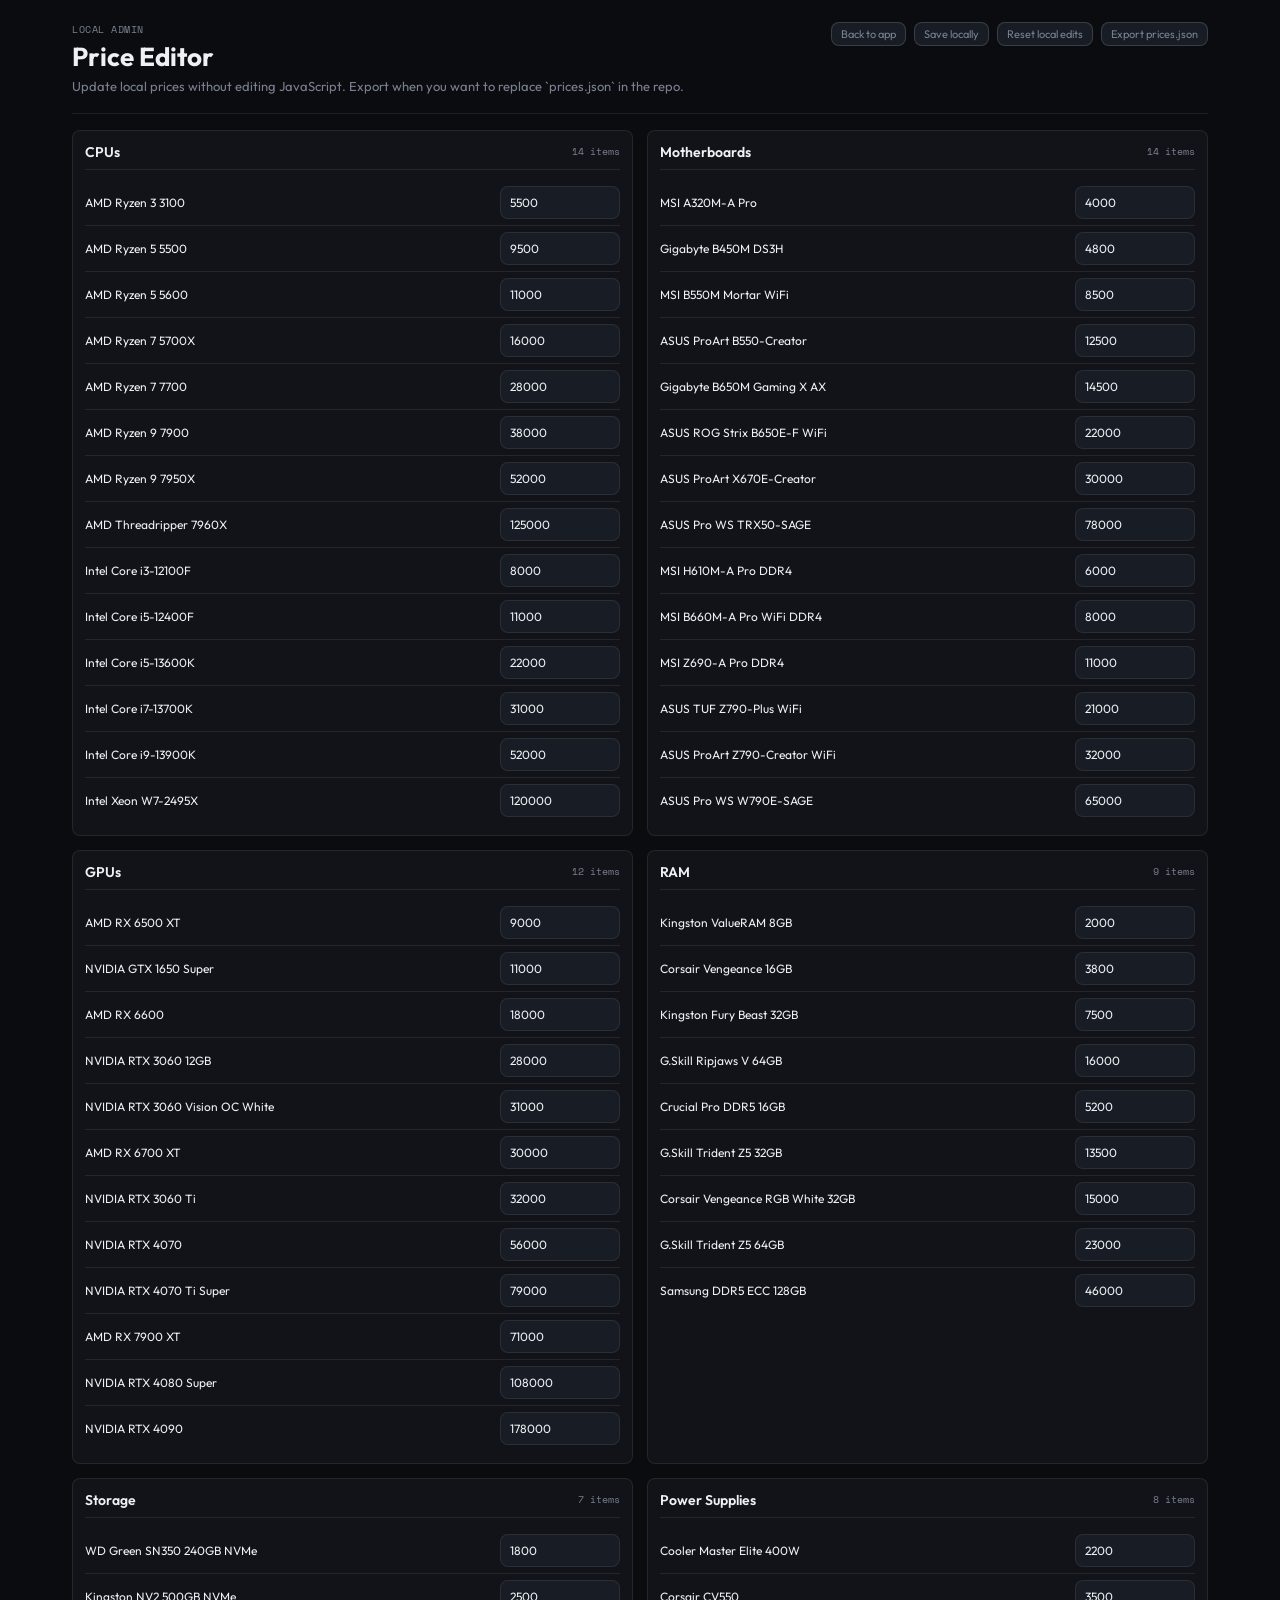
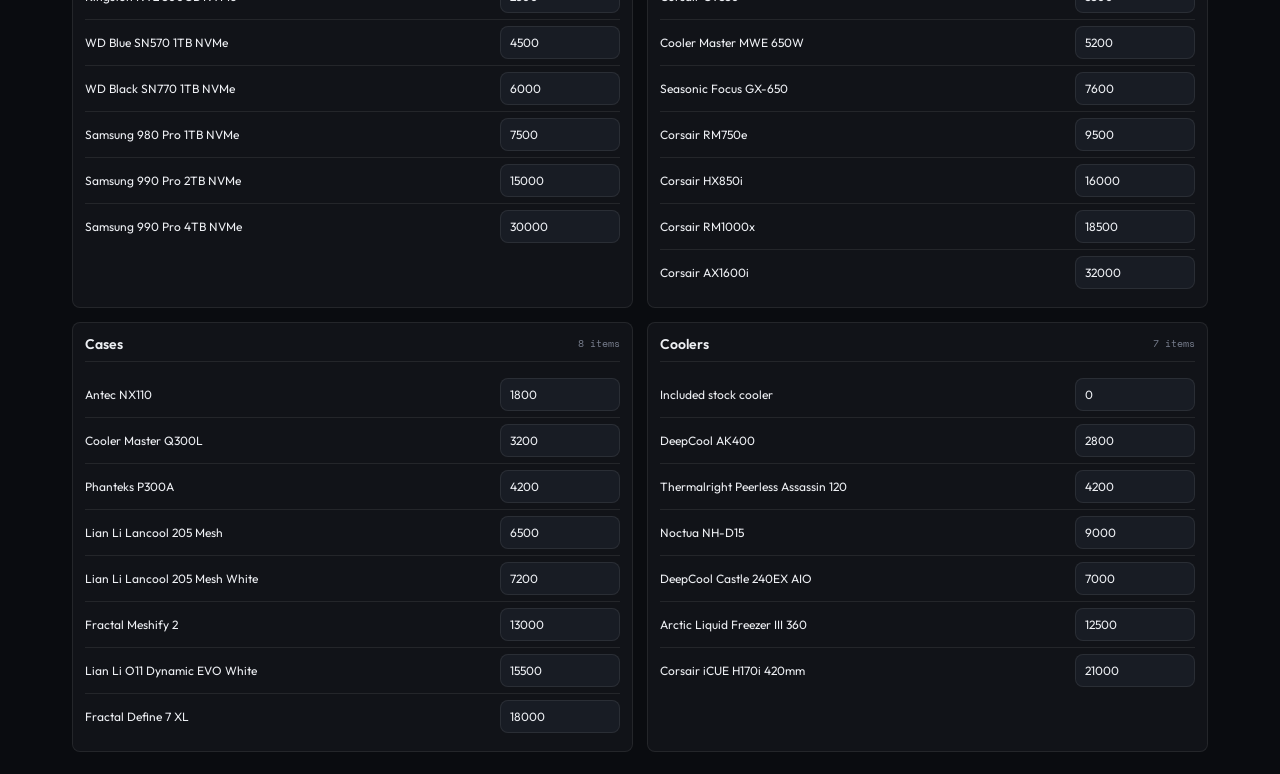
<file: admin.html>
<!doctype html>
<html lang="en">
<head>
  <meta charset="utf-8">
  <meta name="viewport" content="width=device-width, initial-scale=1">
  <title>Smart PC Builder Price Editor</title>
  <link rel="preconnect" href="https://fonts.googleapis.com">
  <link rel="preconnect" href="https://fonts.gstatic.com" crossorigin>
  <link href="https://fonts.googleapis.com/css2?family=Space+Mono:wght@400;700&family=Outfit:wght@300;400;500;600&display=swap" rel="stylesheet">
  <link rel="stylesheet" href="styles.css">
</head>
<body>
  <main class="admin-shell">
    <header class="admin-head">
      <div>
        <div class="eyebrow">LOCAL ADMIN</div>
        <h1>Price Editor</h1>
        <p>Update local prices without editing JavaScript. Export when you want to replace `prices.json` in the repo.</p>
      </div>
      <div class="admin-actions">
        <a class="tool-btn" href="index.html">Back to app</a>
        <button class="tool-btn" id="savePrices">Save locally</button>
        <button class="tool-btn" id="resetPrices">Reset local edits</button>
        <button class="tool-btn" id="exportPrices">Export prices.json</button>
      </div>
    </header>
    <section id="priceEditor" class="price-editor"></section>
  </main>

  <script src="data.js"></script>
  <script src="admin.js"></script>
</body>
</html>
</file>
<file: styles.css>
*{box-sizing:border-box;margin:0;padding:0}
:root{
  --bg:#0a0c10;--surf:#111318;--surf2:#181c24;--surf3:#1e2330;
  --bord:rgba(255,255,255,0.08);--bord2:rgba(255,255,255,0.15);
  --acc:#00e5a0;--blue:#4a9eff;--orange:#ff6b35;--purple:#a78bfa;
  --text:#eef0f4;--muted:#7a8090;--muted2:#555b6a;
  --amd:#ed3c26;--intel:#0071c5;--danger:#ff4b4b;--warn:#ffb020;--ok:#00e5a0;
}
body{background:var(--bg);font-family:'Outfit',sans-serif;color:var(--text)}
button,input,textarea{font:inherit}
button{border:0}
.app{min-height:100vh}
.hdr{background:var(--surf);border-bottom:1px solid var(--bord);padding:12px 20px;display:flex;align-items:center;justify-content:space-between;gap:16px;position:sticky;top:0;z-index:5}
.logo{display:flex;align-items:center;gap:10px;min-width:0}
.logo-box{width:30px;height:30px;background:var(--acc);border-radius:6px;display:flex;align-items:center;justify-content:center;font-family:'Space Mono',monospace;font-size:11px;font-weight:700;color:#000;flex:0 0 auto}
.logo-name{font-size:16px;font-weight:600;letter-spacing:0}
.logo-name span{color:var(--acc)}
.data-note{font-size:10px;color:var(--muted);margin-top:1px}
.hdr-right{display:flex;align-items:center;gap:10px;flex-wrap:wrap;justify-content:flex-end}
.badge{font-size:10px;font-family:'Space Mono',monospace;padding:3px 9px;border-radius:20px;border:1px solid;white-space:nowrap}
.badge-green{background:rgba(0,229,160,0.1);color:var(--acc);border-color:rgba(0,229,160,0.25)}
.badge-blue{background:rgba(74,158,255,0.1);color:var(--blue);border-color:rgba(74,158,255,0.25)}
.body{display:grid;grid-template-columns:320px minmax(0,1fr);min-height:calc(100vh - 56px)}
.lp{background:var(--surf);border-right:1px solid var(--bord);padding:16px;display:flex;flex-direction:column;gap:14px;overflow-y:auto}
.rp{background:var(--bg);padding:20px;overflow:auto}
.sec-lbl{font-size:10px;font-family:'Space Mono',monospace;color:var(--muted);letter-spacing:1.5px;text-transform:uppercase;margin-bottom:7px}
.nl-wrap{background:var(--surf2);border:1px solid var(--bord2);border-radius:10px;padding:11px}
textarea.nl{width:100%;background:transparent;border:none;outline:none;color:var(--text);font-size:13px;resize:vertical;min-height:74px;line-height:1.5}
textarea.nl::placeholder{color:var(--muted)}
.chips{display:flex;flex-wrap:wrap;gap:5px;margin-top:8px}
.chip,.tool-btn{font-size:11px;padding:4px 9px;border-radius:20px;cursor:pointer;border:1px solid var(--bord2);color:var(--muted);background:transparent;transition:all .15s}
.chip:hover,.tool-btn:hover{border-color:var(--acc);color:var(--acc);background:rgba(0,229,160,.07)}
.ai-detect{font-size:11px;color:var(--muted);line-height:1.45;margin-top:7px;padding:8px 10px;border:1px dashed var(--bord2);border-radius:8px}
.ai-detect strong{color:var(--acc);font-weight:500}
.budget-disp{display:flex;justify-content:space-between;align-items:baseline;margin-bottom:7px}
.bnum{font-size:20px;font-weight:600;font-family:'Space Mono',monospace;color:var(--acc)}
.tiny-muted{font-size:11px;color:var(--muted)}
input[type=range].bslide{-webkit-appearance:none;width:100%;height:4px;background:var(--bord2);border-radius:4px;outline:none;border:none}
input[type=range].bslide::-webkit-slider-thumb{-webkit-appearance:none;width:16px;height:16px;background:var(--acc);border-radius:50%;cursor:pointer;border:2px solid var(--surf)}
.range-labels{display:flex;justify-content:space-between;margin-top:3px;font-size:10px;color:var(--muted2)}
.purpose-g{display:grid;grid-template-columns:1fr 1fr;gap:7px}
.pc{padding:9px 10px;background:var(--surf2);border:1px solid var(--bord);border-radius:8px;cursor:pointer;transition:all .15s;text-align:left;width:100%;color:var(--text);display:flex;flex-direction:column;gap:2px;min-height:72px}
.pc:hover{border-color:var(--bord2)}
.pc.on{border-color:var(--acc);background:rgba(0,229,160,.07)}
.pc .pi{font-size:16px;display:block;margin-bottom:1px}
.pc .pn{font-size:12px;font-weight:500}
.pc .ps{font-size:10px;color:var(--muted)}
.brand-toggle{display:grid;grid-template-columns:1fr 1fr;gap:7px}
.brand-btn{padding:9px;border-radius:8px;border:1px solid var(--bord);background:var(--surf2);cursor:pointer;font-size:13px;font-weight:500;transition:all .15s;text-align:center;color:var(--muted)}
.brand-btn.amd-on{border-color:var(--amd);color:var(--amd);background:rgba(237,60,38,.08)}
.brand-btn.intel-on{border-color:var(--intel);color:var(--blue);background:rgba(0,113,197,.08)}
.brand-note{font-size:10px;color:var(--muted);margin-top:5px;text-align:center}
.filter-grid{display:grid;grid-template-columns:1fr 1fr;gap:7px}
.control-stack{display:grid;gap:8px}
.filter-field{font-size:10px;color:var(--muted);display:grid;gap:4px;text-transform:uppercase;letter-spacing:.5px;font-family:'Space Mono',monospace}
.filter-field select,.price-input{width:100%;background:var(--surf2);border:1px solid var(--bord);border-radius:8px;color:var(--text);padding:8px 9px;font-family:'Outfit',sans-serif;font-size:12px;text-transform:none;letter-spacing:0;outline:none}
.filter-field select:focus,.price-input:focus{border-color:var(--acc)}
.filter-check{font-size:12px;color:var(--muted);display:flex;align-items:center;gap:7px;background:var(--surf2);border:1px solid var(--bord);border-radius:8px;padding:8px 9px}
.filter-check input{accent-color:var(--acc)}
.gen-btn{width:100%;padding:12px;background:var(--acc);color:#000;font-size:14px;font-weight:600;border-radius:10px;cursor:pointer;transition:all .15s}
.gen-btn:hover{background:#00ffc0;transform:translateY(-1px)}
.gen-btn:active{transform:scale(.98)}
.gen-btn.busy{background:rgba(0,229,160,.25);color:var(--acc);cursor:wait}
.save-btn{width:100%;padding:10px;background:transparent;color:var(--muted);font-size:13px;font-weight:500;border:1px solid var(--bord2);border-radius:10px;cursor:pointer;transition:all .15s}
.save-btn:hover{border-color:var(--blue);color:var(--blue);background:rgba(74,158,255,.07)}
.share-tools{display:grid;grid-template-columns:1fr 1fr;gap:7px}
.tool-btn{border-radius:8px;background:var(--surf2);white-space:nowrap}
.empty{height:100%;display:flex;flex-direction:column;align-items:center;justify-content:center;gap:10px;opacity:.35;min-height:400px}
.empty-ic{font-size:40px}
.empty-tx{font-size:13px;color:var(--muted);text-align:center}
.bld-hdr{display:flex;justify-content:space-between;align-items:flex-start;margin-bottom:14px;gap:16px}
.eyebrow{font-size:10px;color:var(--muted);margin-bottom:3px;font-family:'Space Mono',monospace;letter-spacing:.5px}
.bld-title{font-size:18px;font-weight:600}
.bld-sub{font-size:11px;color:var(--muted);margin-top:2px;line-height:1.5}
.bld-total{font-family:'Space Mono',monospace;font-size:20px;color:var(--acc);text-align:right}
.bld-total-lbl{font-size:10px;color:var(--muted);text-align:right;margin-bottom:2px}
.budget-note{font-size:10px;text-align:right;margin-top:2px}
.budget-good{color:var(--acc)}
.budget-bad{color:var(--orange)}
.compat-list{display:grid;gap:7px;margin-bottom:14px}
.compat-bar{display:flex;align-items:flex-start;gap:8px;padding:9px 13px;border-radius:8px;font-size:12px;line-height:1.4}
.compat-ok{background:rgba(0,229,160,.08);border:1px solid rgba(0,229,160,.2)}
.compat-warn{background:rgba(255,176,32,.08);border:1px solid rgba(255,176,32,.2)}
.compat-danger{background:rgba(255,75,75,.08);border:1px solid rgba(255,75,75,.22)}
.dot{width:7px;height:7px;border-radius:50%;flex-shrink:0;margin-top:5px}
.dot-ok{background:var(--ok)}
.dot-warn{background:var(--warn)}
.dot-danger{background:var(--danger)}
.tab-bar{display:flex;gap:2px;border-bottom:1px solid var(--bord);margin-bottom:14px;overflow-x:auto}
.tb{padding:7px 14px;font-size:12px;cursor:pointer;background:transparent;color:var(--muted);border-bottom:2px solid transparent;margin-bottom:-1px;transition:all .15s;white-space:nowrap}
.tb.on{color:var(--acc);border-bottom-color:var(--acc)}
.tb:hover:not(.on){color:var(--text)}
.tc{display:none}
.tc.on{display:block}
.comp-row{display:grid;grid-template-columns:58px 92px minmax(0,1fr) auto 86px;align-items:center;gap:10px;background:var(--surf);border:1px solid var(--bord);border-radius:8px;padding:10px 12px;margin-bottom:7px;transition:all .15s}
.comp-row:hover{border-color:var(--bord2)}
.part-thumb{width:58px;height:48px;border-radius:8px;background:var(--surf3);border:1px solid var(--bord);overflow:hidden;display:flex;align-items:center;justify-content:center}
.part-thumb img{width:100%;height:100%;object-fit:cover;display:block}
.ctype{font-size:10px;font-family:'Space Mono',monospace;color:var(--muted);text-transform:uppercase;letter-spacing:.5px}
.cname{font-size:13px;font-weight:500;overflow-wrap:anywhere}
.cspec{font-size:11px;color:var(--muted);margin-top:1px;line-height:1.35}
.optimizer-note{font-size:11px;color:#aeb5c4;margin-top:5px;line-height:1.35}
.retail-links{display:flex;flex-wrap:wrap;gap:5px;margin-top:6px}
.retail-links a{font-size:10px;color:var(--blue);border:1px solid rgba(74,158,255,.24);background:rgba(74,158,255,.06);border-radius:5px;padding:2px 6px;text-decoration:none}
.retail-links a:hover{border-color:var(--blue);background:rgba(74,158,255,.12)}
.cprice{font-family:'Space Mono',monospace;font-size:13px;font-weight:600;text-align:right}
.swap-btn{font-size:10px;color:var(--blue);border:1px solid rgba(74,158,255,.3);background:rgba(74,158,255,.08);padding:3px 8px;border-radius:5px;cursor:pointer;white-space:nowrap;transition:all .15s}
.swap-btn:hover{background:rgba(74,158,255,.15)}
.swap-panel{display:none;margin-bottom:7px;background:var(--surf3);border:1px solid var(--bord2);border-radius:8px;padding:12px}
.swap-panel.open{display:block}
.swap-option{display:flex;justify-content:space-between;align-items:center;gap:12px;padding:8px 10px;border-radius:6px;cursor:pointer;font-size:12px;transition:all .15s;border:1px solid transparent}
.swap-option:hover{background:var(--surf2);border-color:var(--bord2)}
.swap-option.selected{border-color:var(--acc);background:rgba(0,229,160,.07)}
.swap-opt-price{font-family:'Space Mono',monospace;font-size:11px;color:var(--muted);white-space:nowrap}
.swap-opt-diff{font-size:10px;padding:2px 6px;border-radius:4px;margin-left:6px}
.cheaper{background:rgba(0,229,160,.15);color:var(--acc)}
.pricier{background:rgba(255,107,53,.15);color:var(--orange)}
.total-row{display:flex;justify-content:space-between;align-items:center;padding:10px 12px;background:var(--surf);border:1px solid var(--bord);border-radius:8px;margin-top:4px}
.chart-wrap{position:relative;width:100%;height:280px}
.legend-row{display:flex;flex-wrap:wrap;gap:10px;margin-bottom:12px}
.legend-item{display:flex;align-items:center;gap:5px;font-size:11px;color:var(--muted)}
.legend-swatch{width:9px;height:9px;border-radius:2px;display:inline-block}
.perf-row{display:flex;flex-direction:column;gap:5px;margin-bottom:12px}
.perf-hdr{display:flex;justify-content:space-between;font-size:12px}
.perf-lbl{color:var(--muted)}
.perf-track{height:5px;background:var(--surf2);border-radius:3px;overflow:hidden}
.perf-fill{height:100%;border-radius:3px;transition:width 1.2s ease}
.metric-grid{display:grid;grid-template-columns:repeat(3,1fr);gap:8px}
.metric-card{text-align:center;padding:10px;background:var(--surf);border:1px solid var(--bord);border-radius:8px}
.metric-val{font-size:18px;font-weight:600}
.metric-lbl{font-size:10px;color:var(--muted)}
.expl-box{background:var(--surf);border:1px solid var(--bord);border-radius:10px;padding:14px;margin-bottom:12px}
.ai-badge{font-size:10px;font-family:'Space Mono',monospace;background:rgba(74,158,255,.12);color:var(--blue);border:1px solid rgba(74,158,255,.25);border-radius:20px;padding:2px 8px}
.expl-txt{font-size:12px;line-height:1.75;color:#9aa0b0;margin-top:10px}
.insight-grid{display:grid;grid-template-columns:1fr 1fr;gap:8px}
.insight{padding:10px 12px;background:var(--surf);border:1px solid var(--bord);border-radius:8px}
.insight-k{font-size:10px;color:var(--muted);margin-bottom:5px;font-family:'Space Mono',monospace}
.insight-v{font-size:12px;line-height:1.45}
.upg-row{display:flex;align-items:center;gap:10px;padding:10px 12px;background:var(--surf);border:1px solid var(--bord);border-radius:8px;cursor:pointer;margin-bottom:7px;transition:all .15s}
.upg-row:hover{border-color:var(--orange);background:rgba(255,107,53,.05)}
.upg-ic{font-size:14px}
.upg-tx{flex:1;font-size:12px;line-height:1.35}
.upg-delta{font-size:11px;color:var(--orange);font-family:'Space Mono',monospace;white-space:nowrap}
.saved-card{background:var(--surf);border:1px solid var(--bord);border-radius:8px;padding:10px 12px;margin-bottom:8px;cursor:pointer;transition:all .15s}
.saved-card:hover{border-color:var(--bord2)}
.saved-card-hdr{display:flex;justify-content:space-between;align-items:center;gap:8px}
.saved-name{font-size:13px;font-weight:500}
.saved-price{font-family:'Space Mono',monospace;font-size:12px;color:var(--acc)}
.saved-sub{font-size:11px;color:var(--muted);margin-top:3px}
.del-btn{font-size:11px;color:var(--muted);border:1px solid var(--bord2);background:transparent;padding:3px 7px;border-radius:5px;cursor:pointer;margin-left:5px;transition:all .15s}
.del-btn:hover{color:var(--danger);border-color:rgba(255,75,75,.3)}
.compare-grid{display:grid;grid-template-columns:1fr 1fr;gap:12px;margin-top:4px}
.compare-selectors{display:grid;grid-template-columns:1fr 1fr;gap:8px;margin-bottom:10px}
.cmp-col{background:var(--surf);border:1px solid var(--bord);border-radius:10px;overflow:hidden}
.cmp-col-hdr{padding:10px 12px;border-bottom:1px solid var(--bord);display:flex;justify-content:space-between;align-items:center;gap:8px}
.cmp-col-name{font-size:13px;font-weight:500}
.cmp-col-price{font-family:'Space Mono',monospace;font-size:12px;color:var(--acc);white-space:nowrap}
.cmp-item{display:flex;justify-content:space-between;padding:7px 12px;border-bottom:1px solid var(--bord);font-size:11px;gap:8px}
.cmp-item:last-child{border-bottom:none}
.cmp-item-type{color:var(--muted);width:74px;flex-shrink:0}
.cmp-item-val{color:var(--text);text-align:right;flex:1}
.winner{background:rgba(0,229,160,.06)}
.no-saves{font-size:12px;color:var(--muted);text-align:center;padding:20px;border:1px dashed var(--bord2);border-radius:8px}
.toast{position:fixed;left:50%;bottom:20px;transform:translateX(-50%);background:var(--surf3);border:1px solid var(--bord2);color:var(--text);padding:9px 12px;border-radius:8px;font-size:12px;z-index:20;box-shadow:0 10px 30px rgba(0,0,0,.35)}
.print-sheet{display:none}
.print-sheet h1{font-size:24px;margin-bottom:6px}
.print-sheet p{font-size:12px;color:#555;margin-bottom:14px}
.print-sheet table{width:100%;border-collapse:collapse;font-size:11px}
.print-sheet th,.print-sheet td{border:1px solid #ccc;text-align:left;padding:7px;vertical-align:top}
.print-sheet th{background:#f2f2f2}
.admin-shell{max-width:1180px;margin:0 auto;padding:22px}
.admin-head{display:flex;justify-content:space-between;gap:18px;align-items:flex-start;border-bottom:1px solid var(--bord);padding-bottom:16px;margin-bottom:16px}
.admin-head h1{font-size:26px;margin-bottom:4px}
.admin-head p{font-size:13px;color:var(--muted);line-height:1.5}
.admin-actions{display:flex;flex-wrap:wrap;gap:8px;justify-content:flex-end}
.admin-actions a{text-decoration:none;text-align:center}
.price-editor{display:grid;grid-template-columns:repeat(2,minmax(0,1fr));gap:14px}
.price-section{background:var(--surf);border:1px solid var(--bord);border-radius:8px;padding:12px}
.price-section-head{display:flex;justify-content:space-between;align-items:center;margin-bottom:10px;border-bottom:1px solid var(--bord);padding-bottom:8px}
.price-section-head h2{font-size:14px;font-weight:600}
.price-section-head span{font-size:10px;color:var(--muted);font-family:'Space Mono',monospace}
.price-row{display:grid;grid-template-columns:minmax(0,1fr) 120px;gap:10px;align-items:center;padding:6px 0;border-bottom:1px solid var(--bord)}
.price-row:last-child{border-bottom:none}
.price-row span{font-size:12px;color:var(--text);overflow-wrap:anywhere}
@keyframes slideIn{from{opacity:0;transform:translateY(8px)}to{opacity:1;transform:translateY(0)}}
.si{animation:slideIn .25s ease both}
@media (max-width:900px){
  .body{grid-template-columns:1fr}
  .lp{border-right:0;border-bottom:1px solid var(--bord)}
  .rp{padding:16px}
}
@media (max-width:620px){
  .hdr{align-items:flex-start;padding:12px 14px}
  .hdr-right{gap:6px}
  .badge{font-size:9px}
  .purpose-g,.filter-grid,.share-tools,.metric-grid,.insight-grid,.compare-grid,.compare-selectors{grid-template-columns:1fr}
  .admin-head{flex-direction:column}
  .price-editor{grid-template-columns:1fr}
  .price-row{grid-template-columns:1fr}
  .bld-hdr{flex-direction:column}
  .bld-total,.bld-total-lbl,.budget-note{text-align:left}
  .comp-row{grid-template-columns:58px minmax(0,1fr) auto;gap:7px}
  .ctype{grid-column:2 / 3}
  .comp-row>div:nth-child(3){grid-column:1 / -1}
  .cprice{text-align:left}
  .swap-btn{justify-self:end}
  .swap-option{align-items:flex-start;flex-direction:column}
}
@media print{
  body{background:#fff;color:#111}
  .hdr,.lp,.tab-bar,.swap-btn,.swap-panel{display:none!important}
  .body{display:block;min-height:auto}
  .rp{padding:0;background:#fff}
  .print-sheet{display:block}
  .tc{display:none!important}
  .compat-list{margin-bottom:16px}
  .comp-row,.total-row,.expl-box,.insight,.metric-card,.compat-bar{break-inside:avoid;background:#fff!important;color:#111;border-color:#ccc}
  .part-thumb,.retail-links{display:none}
  .cname,.cmp-item-val,.insight-v{color:#111}
  .cspec,.ctype,.bld-sub,.perf-lbl,.metric-lbl,.expl-txt,.optimizer-note{color:#555}
}
</file>
